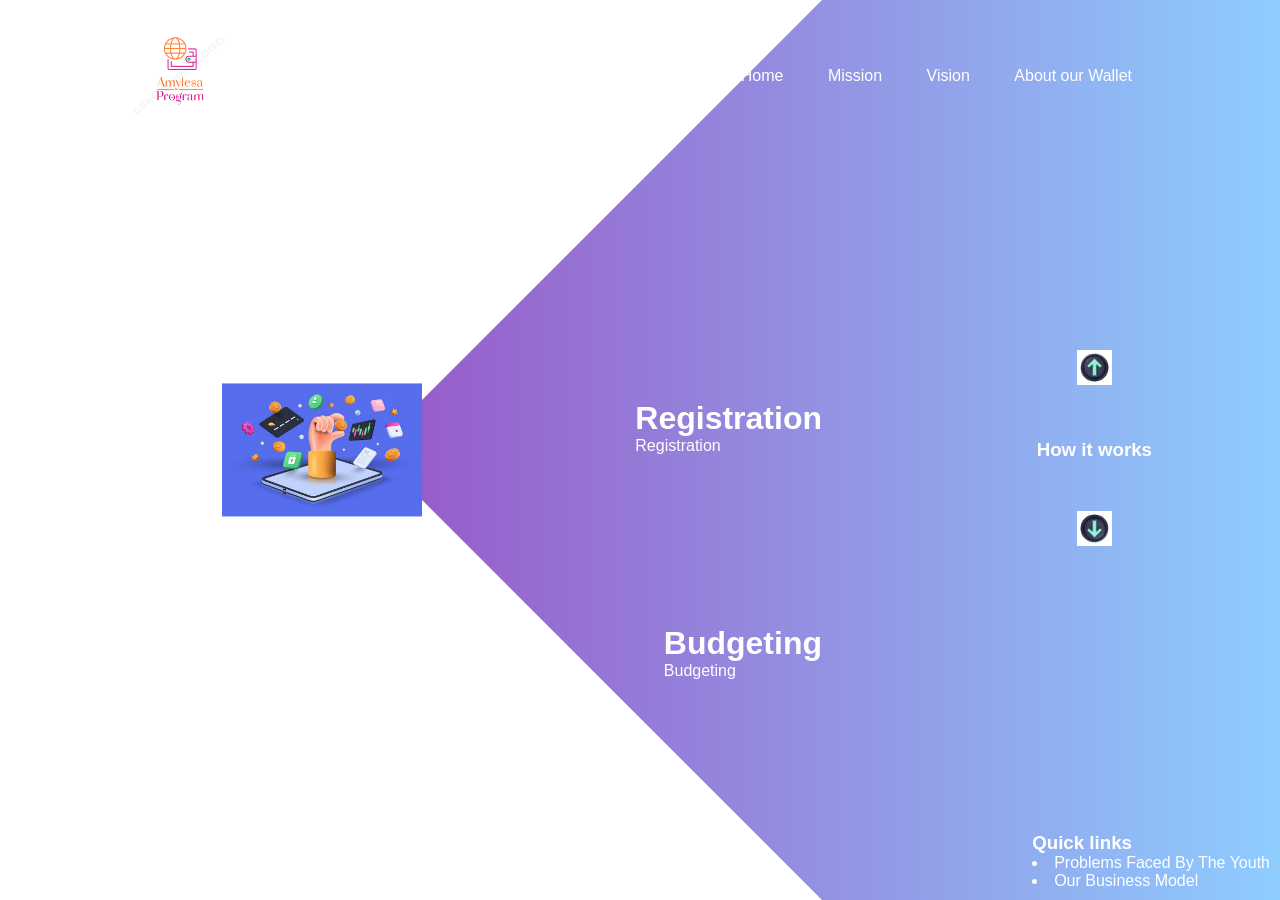
<file: projectLukas/index.html>
<!DOCTYPE html>
<html lang="en">
<head>
    <title>The AMYLESA Digital wallet</title>
    <link rel="stylesheet" href="digiWallet.css">
</head>
<body>

    <div class="main">
        <nav>
            <div class="logo">
                <img src="./Screenshot (23).png">
            </div> 
            <div class="nav-links">
                <ul>
                    <li><a href="digitalwallet.html">Home</a></li>
                    <li><a href="mission.html">Mission</a></li>
                    <li><a href="mission.html">Vision</a></li>
                    <li><a href="mission.html">About our Wallet</a></li>
                </ul>
            </div>
        </nav>
        <div class="information">
            <div class="overlay"></div>
            <img src="pic2.jpeg" class="mobile">
            <div id="circle">
                <div class="feature one">
                    <div>
                        <h1>Registration</h1>
                        <a href="How it works.html"> Registration</a>
                    </div>
                </div>
                <div class="feature two">             
                    <div>
                        <h1>Funding</h1>
                        <a href="How it works.html">Funding</a>
                    </div>
                </div>
                <div class="feature three">   
                    <div>
                        <h1>Security</h1>
                        <a href="How it works.html">Security</a>
                    </div>
                </div>
                <div class="feature four">     
                    <div>
                        <h1>Storing Payment Information</h1>
                        <a href="How it works.html">Storing Payment info</a>
                    </div>
                </div>
                <div class="feature five">   
                    <div>
                        <h1>Online Payment</h1>
                        <a href="How it works.html">Online Payment</a>
                    </div>
                </div>
                <div class="feature six">   
                    <div>
                        <h1>Budgeting</h1>
                        <a href="How it works.html"> Budgeting</a>
                    </div>
                </div>
            </div>
        </div>

        </div>
        <div class="controls">
            <img src="uparrow.jpeg" id="upBtn">
            <h3> How it works</h3>
            <img src="uparrow.jpeg" id="downBtn">
            
        </div>
        <div class="bottom-right-link">
            <h3> Quick links</h3>
            <li><a href="problems.html">Problems Faced By The Youth</a></li>
            <li><a href="ourbusinessmodel.html"> Our Business Model</a></li>
        </div>

    </div>
    <script>
        var circle = document.getElementById("circle");
        var upBtn = document.getElementById("upBtn");
        var downBtn = document.getElementById("downBtn");

        var rotateValue = circle.style.transform;
        var rotateSum;
        upBtn.onclick = function()
        {
            rotateSum = rotateValue + "rotate(-90deg)";
            circle.style.transform = rotateSum;
            rotateValue = rotateSum;
        }
        downBtn.onclick = function()
        {
            rotateSum = rotateValue + "rotate(90deg)";
            circle.style.transform = rotateSum;
            rotateValue = rotateSum;
        }
    </script>
    
      
</body>


</html>
</file>
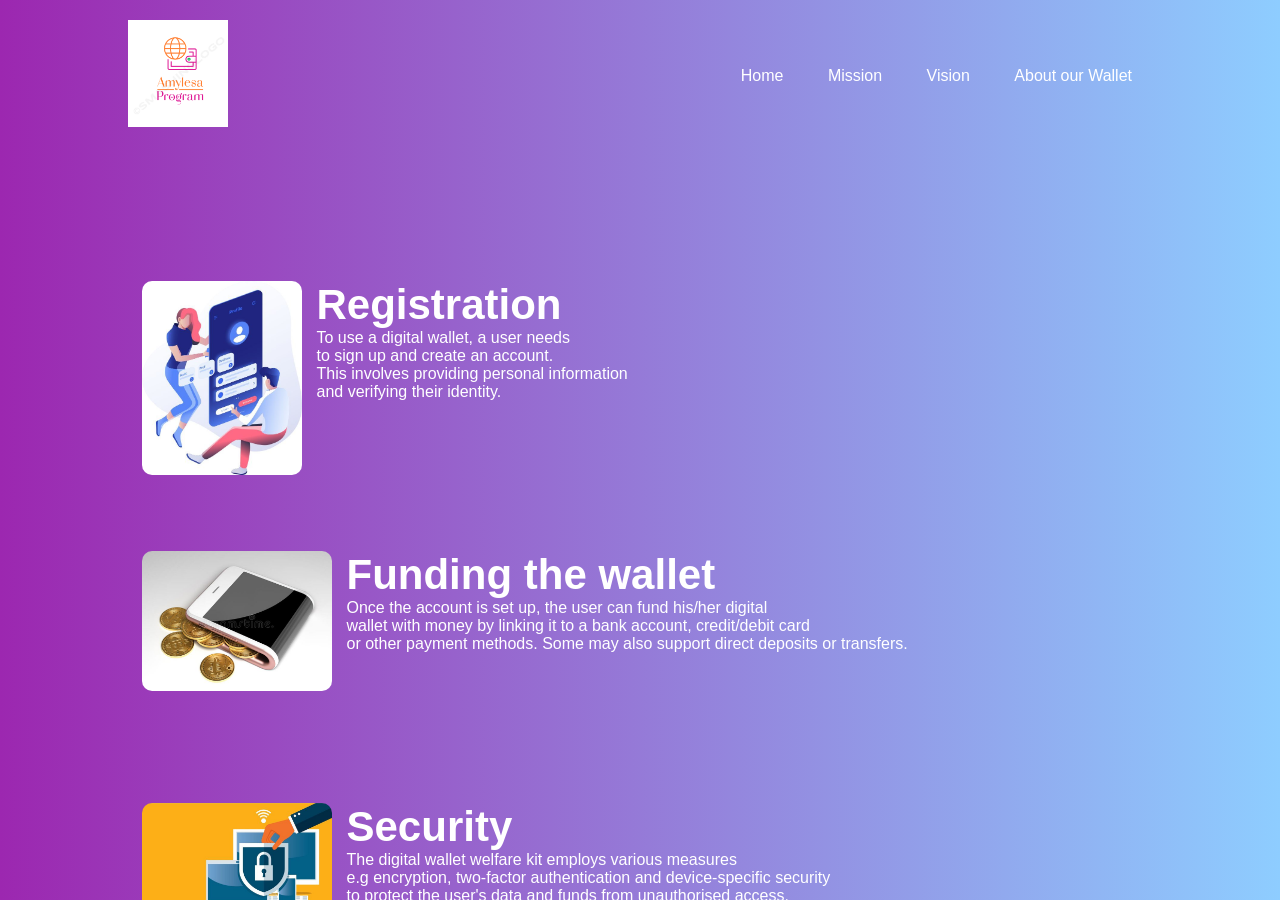
<file: projectLukas/How it works.html>
<!DOCTYPE html>
<html lang="en">
<head>
    <link rel="stylesheet" href="digiWallet.css">
    <title>The AMYLESA Digital Wallet</title>
</head>
<body>
   <div class="main3">
        <nav>
            <div class="logo">
                <img src="Screenshot (23).png">
            </div> 
            <div class="nav-links">
                <ul>
                    <li><a href="digitalwallet.html">Home</a></li>
                    <li><a href="mission.html">Mission</a></li>
                    <li><a href="mission.html">Vision</a></li>
                    <li><a href="mission.html">About our Wallet</a></li>
                </ul>
            </div>
        </nav>
        <div class="body">  
            <div class="wrapper-one">
                <img src="Pan Card Registration in Mumbai (1).jpeg " alt="">
    
                <div class="text-box-one">
                    <h1>Registration</h1>
                    <p>To use a digital wallet, a user needs<br> to sign up and create an account.<br>
                        This involves providing personal information<br> and verifying their identity.<br>
                    </p>    
                </div>
            </div>
            <div class="wrapper-two">
                <img src="pic1.jpeg">
                <div class="text-box-two">
                    <h1>Funding the wallet</h1>
                    <p>
                        Once the account is set up, the user can fund his/her digital<br>
                         wallet with money by linking it to a bank account,  credit/debit card<br>
                          or other payment methods. Some may also support direct deposits or transfers.<br>
                    </p>    
    
                </div>
            </div>
            <div class="wrapper-three">
                <img src="18 Online Security Secrets from Internet Security Experts.jpeg">
                <div class="text-box-three">
                    <h1>Security</h1>
                    <p>
                        The digital wallet welfare kit employs various measures<br>
                         e.g encryption, two-factor authentication and device-specific security<br>
                          to protect the user's data and funds from unauthorised access.<br>
                    </p>    
    
                </div>
            </div>
            <div class="wrapper-three">
                <img src="pic8.jpeg">
                <div class="text-box-three">
                    <h1>Storing Payment Information</h1>
                    <p>
                        The digital wallet securely stores the user's payment information<br>
                         ie. credit/debit card details, bank account numbers.
                    </p>    
    
                </div>
            </div>
            <div class="wrapper-three">
                <img src="pic3.jpeg">
                <div class="text-box-three">
                    <h1>Online Payment</h1>
                    <p>
                        The user can log into their wallet account<br>
                         to make payments and transactions.
                    </p>    
    
                </div>
            </div>
            <div class="wrapper-three">
                <img src="Best expense tracker apps to monitor your spending habits!.jpeg">
                <div class="text-box-three">
                    <h1>Budgeting And Expense Tracking</h1>
                    <p>
                        This is done to help them stay within their budget <br>
                        through managing their spending and tracking their expenses.
                    </p>    
    
                </div>
            </div>
            <div id="quicklinksnew">
                <h3>Quick links</h3><br>
            <ul>
                <li><a href="ourbusinessmodel.html"> Our Business Model</a></li>
                <li><a href="problems.html">Problems faced by the youth</a></li>
            </ul>
            </div>
        </div>
    </div> 
   
</body>
</html>
</file>
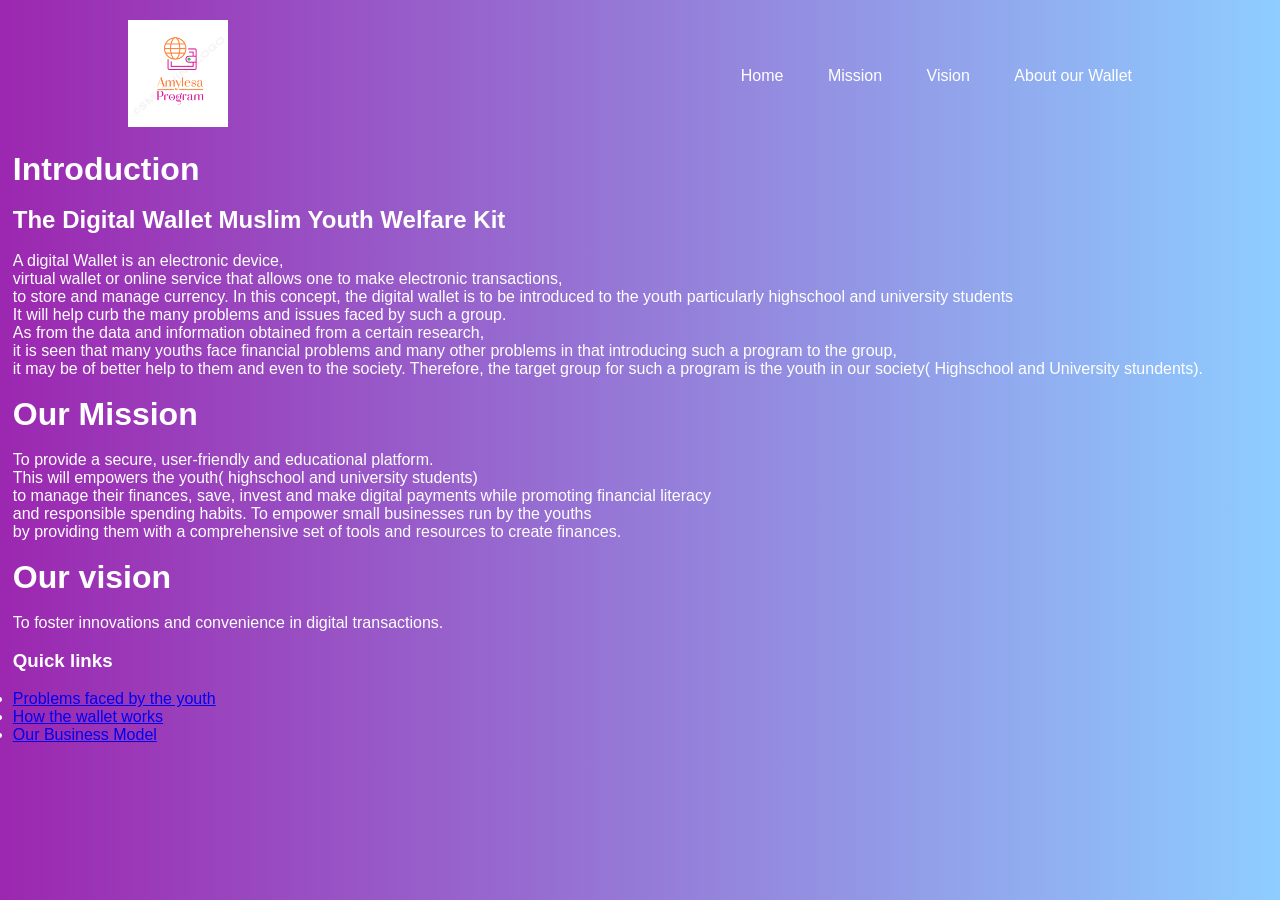
<file: projectLukas/mission.html>
<!DOCTYPE html>
<html lang="en">
<head>
    <meta charset="UTF-8">
    <meta name="viewport" content="width=device-width, initial-scale=1.0">
    <title>The AMYLESA Digital Wallet</title>
</head>
<body>
 
    <link rel="stylesheet" href="digiWallet.css">
    <div class="background">
        <nav>
            <div class="logo">
                <img src="./Screenshot (23).png">
            </div>
            <div class="nav-links">
                <ul>
                    <li><a href="digitalwallet.html">Home</a></li>
                    <li><a href="#Our Mission">Mission</a></li>
                        <li><a href="#Our vision">Vision</a></li>
                        <li><a href="#introduction">About our Wallet</a></li>
                </ul>
            </div>
       </nav>
       <div class="content">
        <div id="introduction">
            <h1> Introduction</h1><br>
        <h2>The  Digital Wallet Muslim  Youth Welfare Kit</h2><br>
        <p>A digital Wallet is an electronic device,<br> virtual wallet or online service that allows one to make electronic transactions,<br> to store and manage currency.
            In this concept, the digital wallet is to be introduced to the youth particularly highschool and university students<br>It will help curb the many problems and issues faced by such a group.<br> As from the data and information obtained from a certain research,<br>it is seen that many youths face financial problems and many other problems in that introducing such a program to the group,<br> it may be of better help to them and even to the society.
            Therefore, the target group for such a program is the youth in our society( Highschool and University stundents).
            
            </p><br>
        </div>
        <div id="Our Mission">
            <h1>Our Mission</h1><br>
            <p> To provide a secure, user-friendly and educational platform.<br>This will empowers the youth( highschool and university students)<br> to manage their finances, save, invest and make digital payments while promoting financial literacy <br>and responsible spending habits.
                To empower small businesses run by the youths<br> by providing them with a comprehensive set of tools and resources to create finances.
                </p><br>
        </div>
        <div id="Our vision">
            <h1> Our vision</h1><br>
        <p>To foster innovations and convenience in digital transactions.</p><br>
        </div>
        <div id="quicklinks">
            <h3>Quick links</h3><br>
        <ul>
            <li><a href="problems.html">Problems faced by the youth</a></li>
            <li><a href="How it works.html">How the wallet works</a></li>
            <li><a href="ourbusinessmodel.html"> Our Business Model</a></li>
        </ul>
        </div>
        
       </div>
    </div>
  
    
</body>
</html>
</file>
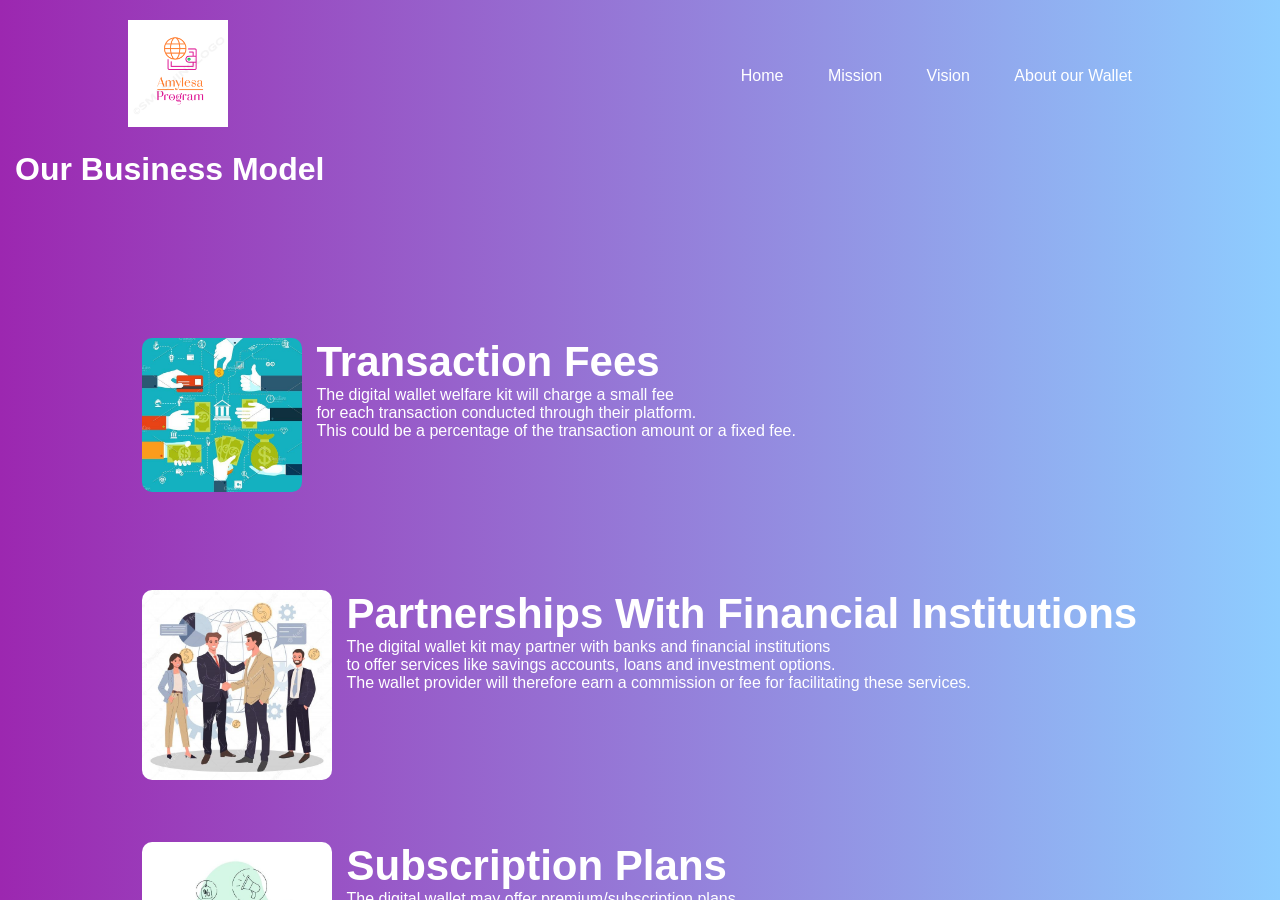
<file: projectLukas/ourbusinessmodel.html>
<!DOCTYPE html>
<html lang="en">
<head>
    <title>The AMYLESA Digital Wallet </title>
    <link rel="stylesheet" href="digiWallet.css">
</head>
<body>
  
<div class="main3">
        <nav>
            <div class="logo">
                <img src="Screenshot (23).png">
            </div> 
            <div class="nav-links">
                <ul>
                    <li><a href="digitalwallet.html">Home</a></li>
                    <li><a href="mission.html">Mission</a></li>
                    <li><a href="mission.html">Vision</a></li>
                    <li><a href="mission.html">About our Wallet</a></li>
                </ul>
            </div>
        </nav>
        <div class="body"> 
                <h1>Our Business Model</h1>
            <div class="wrapper-one">
                <img src="Infographic financial flowchart.jpeg">

                <div class="text-box-one">
                    <h1> Transaction Fees</h1>
                    <p>  The digital wallet welfare kit will charge a small fee<br>
                         for each transaction conducted through their platform.<br>
                         This could be a percentage of the transaction amount or a fixed fee.

                    </p>    
                </div>
            </div>
            <div class="wrapper-two">
                <img src="Premium Vector _ Global business partnership  illustration.jpeg">
                <div class="text-box-two">
                    <h1>Partnerships With Financial Institutions</h1>
                    <p>
                        The digital wallet kit may partner with banks and financial institutions<br>
                         to offer services like savings accounts, loans and investment options.<br>
                          The wallet provider will therefore earn a commission or fee for facilitating these services.
                    </p>    
    
                </div>
            </div>
            <div class="wrapper-three">
                <img src="Free Vector _ Subscriber concept illustration.jpeg">   
                <div class="text-box-three">
                    <h1>Subscription Plans</h1>
                    <p>
                        The digital wallet may offer premium/subscription plans<br>
                         with added features such as enhanced security, additional rewards,<br>
                          higher transaction limits and more. Users therefore may pay a monthly<br>
                           or annual fee for these plans hence generating consistent income for the digital wallet welfare kit.
                    </p>    
    
                </div>
            </div>
            <div id="quicklinksnew">
                <h3>Quick links</h3><br>
            <ul>
                <li><a href="How it works.html">How the wallet works</a></li>
                <li><a href="problems.html">Problems faced by the youth</a></li>
            </ul>
            </div>
        </div>
    </div> 
        
</body>
</html>
</file>
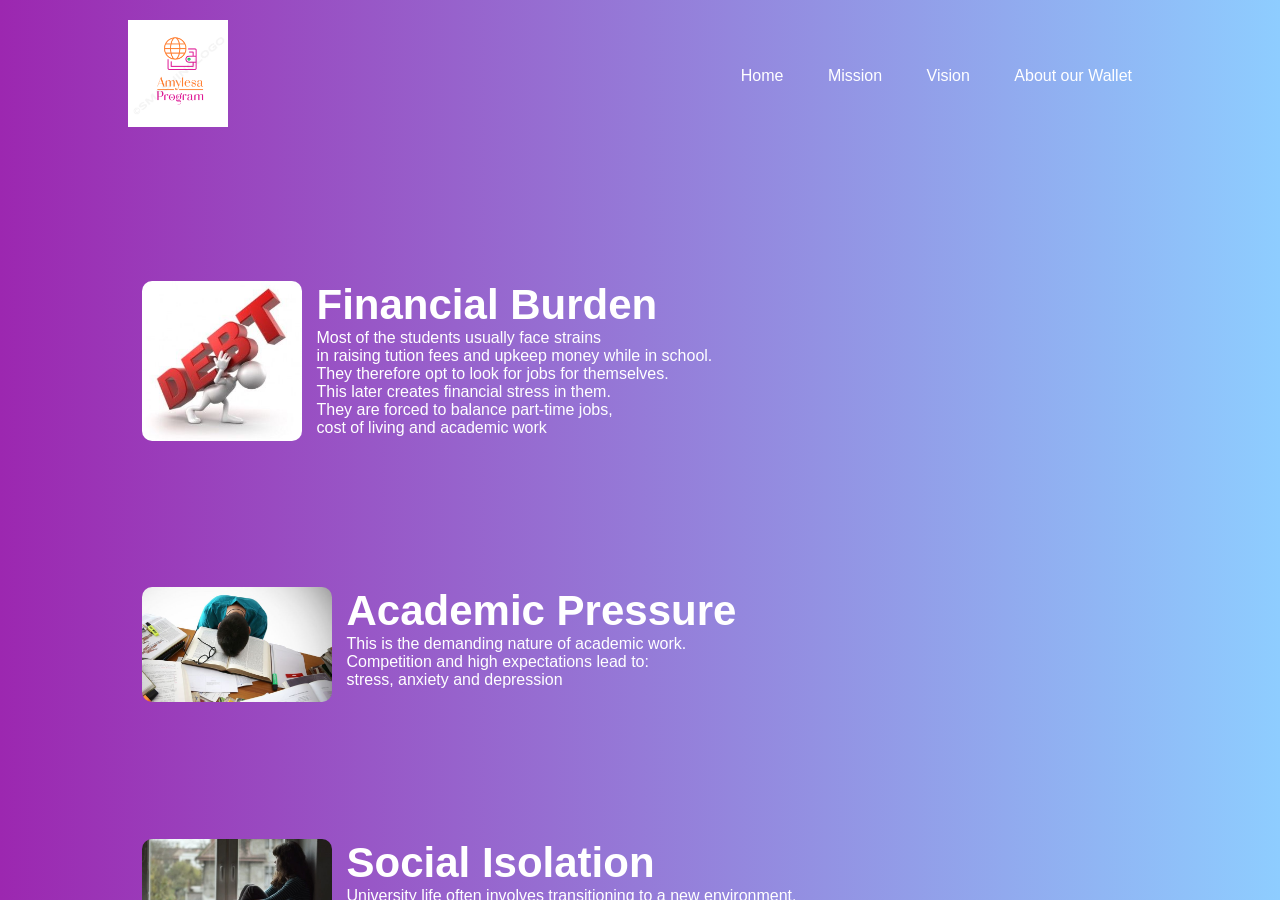
<file: projectLukas/problems.html>
<!DOCTYPE html>
<html lang="en">
<head>
    <title>The AMYLESA Digital Wallet </title>
    <link rel="stylesheet" href="digiWallet.css">
</head>

<body>
<div class="main3">
        <nav>
            <div class="logo">
                <img src="./Screenshot (23).png">
            </div> 
            <div class="nav-links">
                <ul>
                    <li><a href="digitalwallet.html">Home</a></li>
                    <li><a href="mission.html">Mission</a></li>
                    <li><a href="mission.html">Vision</a></li>
                    <li><a href="mission.html">About our Wallet</a></li>
                </ul>
            </div>
        </nav>
        <div class="body">  
            <div class="wrapper-one">
                <img src="Let Go of Financial Burdens and Get your Health Back.jpeg">

                <div class="text-box-one">
                    <h1> Financial Burden</h1>
                    <p> Most of the students usually face strains<br> in raising tution fees and upkeep money while in school. <br>
                        They therefore opt to look for jobs for themselves.<br> This later creates financial stress in them.<br>
                        They are forced to balance part-time jobs,<br> cost of living and academic work

                    </p>    
                </div>
            </div>
            <div class="wrapper-two">
                <img src="Educators Look to Parents and Communities To Help Reduce Student Stress _ NEA.jpeg">
                <div class="text-box-two">
                    <h1>Academic Pressure</h1>
                    <p>
                        This is the demanding nature of academic work.<br> 
                            Competition and high expectations lead to:<br> 
                            stress, anxiety and depression
                    </p>    
    
                </div>
            </div>
            <div class="wrapper-three">
                <img src="How Does Social Isolation Affect Physical Health_.jpeg">   
                <div class="text-box-three">
                    <h1>Social Isolation</h1>
                    <p>
                        University life often involves transitioning to a new environment.<br>
                           This means leaving behind familiar support networks.<br>Thus one may face new social challanges.
                    </p>    
    
                </div>
            </div>
            <div class="wrapper-three">
                <img src="Alcoholism is a very real and destructive form of substance abuse_.jpeg">  
                <div class="text-box-three">
                    <h1>Substance Abuse</h1>
                    <p>
                        Sometimes students turn to:<br>
                        alcohol, drugs and other mischief<br>
                        as a coping mechanism for managing stress.
                    </p>    
    
                </div>
            </div>
            <div id="quicklinksnew">
                <h3>Quick links</h3><br>
            <ul>
                <li><a href="How it works.html">How the wallet works</a></li>
                <li><a href="ourbusinessmodel.html"> Our Business Model</a></li>
            </ul>
            </div>
        </div>
    </div> 
        
</body>
</html>
</file>
<file: projectLukas/digiWallet.css>
*{
    margin: 0;
    padding: 0;
    font-family: sans-serif;
}
.main{
    width: 100%;
    height: 100vh;
    position: relative;
    overflow: hidden;
    background: linear-gradient(to right, #9c27b0, #8ecdff);
}
nav{
    width: 80%;
    position: sticky;
    margin: 20px auto;
    z-index:1;
    display: flex;
    align-items: center;
}
.logo{
    flex-basis: 10%;
}
.logo img{
    width: 100px;
}
.nav-links{
    flex: 1;
    text-align: right;
}
.nav-links ul li{
    list-style: none;
    display: inline-block;
    margin: 0 20px;  
}
.nav-links ul li a{
    color: #fff;
    text-decoration: none;
}
.information{
    width: 1000px;
    height:1000px;
    position:absolute;
    top:50%;
    left:-10%;
    transform: translateY(-50%)
}
#circle{
    width: 1000px;
    height:1000px;
    position:absolute;
    top:0;
    left:0;
    border-radius: 50%;
    transform: rotate(0deg);
    transition: 1s;
}
.feature img{
    width: 70px;
}
.feature{
    position: absolute;
    display: flex;
    color: #fff;
}
.feature div{
    margin-left: 30px;
}
.feature div p {
    margin-top:30px;
}
.one{
    top:450px;
    right:50px;
}

.two{
    top: 150px;
    left: 350px;
    transform : rotate(-90deg)
}
.three{
    bottom: 370px;
    left: 50px;
    transform : rotate(-180deg)
}
.four{
    bottom:150px;
    right:350px;
    transform : rotate(-270deg)
}
.five{
    top: 300px;
    left:50px;
    transform : rotate(-180deg)
}
.six{
    bottom: 270px;
    right:50px;
}
.mobile{
    width: 200px;
    position: absolute;
    top: 50%;
    left: 35%;
    transform : translateY(-50%);
    z-index: 1;
}
.controls{
    position: absolute;
    right: 10%;
    top: 50%;
    transform: translateY(-50%);
    text-align: center;
}
.controls h3{
    margin: 50px 0;
    color: #fff;
}
#upBtn{
    width: 35px;
    cursor: pointer;
}
#downBtn{
    width: 35px;
    cursor: pointer;
    transform : rotate(180deg);
}
.overlay{
    width: 0;
    height:0;
    border-top: 500px solid #fff;
    border-right: 500px solid transparent;
    border-bottom: 500px solid #fff;
    border-left: 500px solid #fff;
    position: absolute;
    left: 0;
    top: 0;
}
.background{
    width: 100%;
    height: 100vh;
    position: relative;
    overflow: auto;
    background: linear-gradient(to right, #9c27b0, #8ecdff); 

}
.background h1{
    color: white;
}
.background p{
    color: white;
}
.background h2{
    color: white;
}
.background h3{
    color: white;
}
#quicklinks{
    margin-bottom: 15px;
    color: white;
}
.main2{
    width: 100%;
    height: 100vh;
    position: relative;
    overflow: hidden;
    background: linear-gradient(to right, #9c27b0, #8ecdff); 
}
.information1{
    width: 1000px;
    height:1000px;
    position:absolute;
    top:50%;
    bottom: 0;
    left:0;
    transform: translateY(-50%)
}#circle2{
    width: 1300px;
    height:1300px;
    position:absolute;
    top:0;
    left:0;
    border-radius:70%;
    background: transparent;

}
.feature img{
    width: 150px;
}
.feature{
    position: absolute;
}
.moja{
    top:370px;
    right:50px
}
.mbili{
    top:370px;
    left:80px;
}
.tatu{
    bottom:550px;
    right:80px;
}
.nne{
    bottom:610px;
    left:50px;
}
.bottom-right-link {
    position: fixed;
    bottom: 10px; 
    right: 10px; 
    color:white; 
    /*padding: 10px; 
    border-radius: 5px;*/ 
}
.bottom-right-link a {
    color: white; 
    text-decoration: none; 
}
.feature a {
    color: white;
    text-decoration: none;
}
/**{
    margin:0;
    padding:0;
    box-sizing:border-box;

}*/
/*.body{
    background: linear-gradient(to right, #9c27b0, #8ecdff);
    overflow: auto;
    width: 100%;
    height: 100vh;
    position: relative;
    overflow: auto;
}*/
.wrapper-one{
    margin:150px auto;
    width:80%;
}

.wrapper-one img{
    max-width:160px;
    float: left;
    
    border-radius: 10px;
    margin-right:15px;
}

.text-box-one{
    color:white;
}
.text-box-one h1{
    font-size: 42px;
}
.text-box-one p{
font-size: 16px;
}
.wrapper-two{
    margin:150px auto;
    width:80%; 
}
.wrapper-two img{
    max-width:190px;
    float: left;
    
    border-radius: 10px;
    margin-right:15px; 
}
.text-box-two{
    color:white; 
}
.text-box-two h1{
    font-size: 42px;
}
.text-box-two p{
    font-size: 16px;
}
.wrapper-three{
    margin:150px auto;
    width:80%; 
    overflow: auto; 
}
.wrapper-three img{
    max-width:190px;
    float: left;
    
    border-radius: 10px;
    margin-right:15px; 
}
.text-box-three{
    color:white; 
}
.text-box-three h1{
    font-size: 42px;
}
.text-box-three p{
    font-size: 16px;
}
.content{
    margin-left: 1%;
}
.main3{
    width: 100%;
    height: 100vh;
    position: relative;
    overflow: auto;
    background: linear-gradient(to right, #9c27b0, #8ecdff); 
 
}
#quicklinksnew{
    margin-left: 120px;
    margin-bottom: 15px;
    color: white;
}
.body{
    color: white;
    margin-left: 15px;
}
</file>
